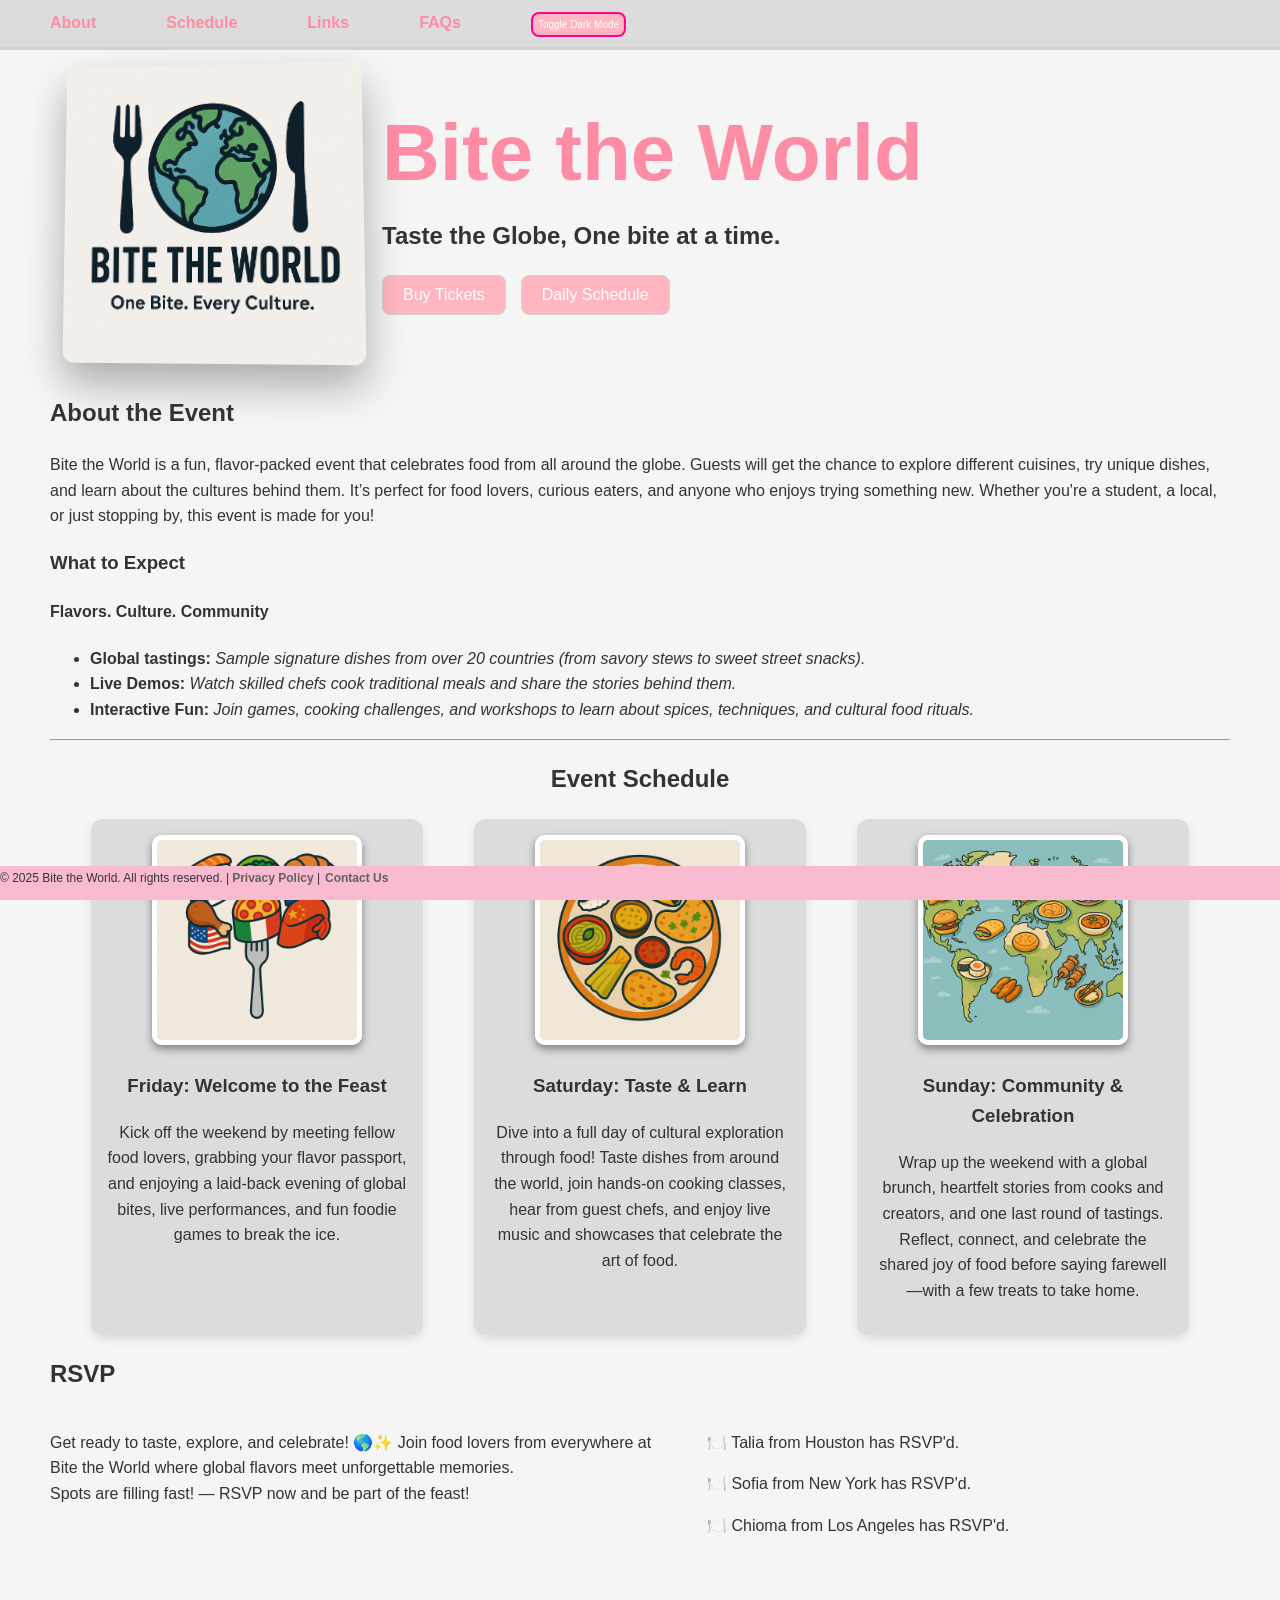
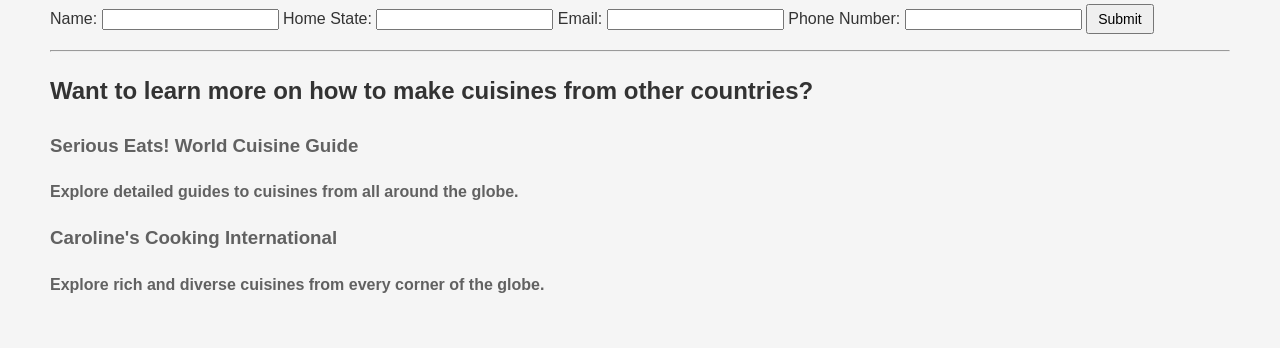
<file: index.html>
<!DOCTYPE html>
<html lang="en">
    <head>
       
        <title>Bite the World</title>
         <link rel="icon" href="./img/Logo.png">
         <link rel="stylesheet" href="styles.css">
        
    </head>
    
    <body>
    
        
        
        <div class="navbar">
            <ul>
            <li><a href="#about">About</a></li>
            <li><a href="#eventSchedule">Schedule</a></li>
            <li><a href="#links">Links</a></li>
            <li><a href="faq.html">FAQs</a></li>
            <li><button id = 'theme-button'>Toggle Dark Mode</button></li>
            </ul>
        </div>

       
        
        <header class="header-container ">
            <img class = "header-item" id="header-img" src="./img/Logo.png" alt="Bite the World Logo"/>
            <div class=" header-item header-text">
                <h1>Bite the World</h1>
                <h2 class="tagline">Taste the Globe, One bite at a time.</h2>
                <div class="button-group">
                    <a href="tickets.html"><button type="button">Buy Tickets</button></a>
                    <a href="daily-schedule.html"><button type="button">Daily Schedule</button></a>

                    

                </div>        
            </div>
            
            
            
        </header>
        
        
        
        
        <section id="about">
             <h2 id = "about">About the Event</h2>
            <p>Bite the World is a fun, flavor-packed event that celebrates 
           food from all around the globe. Guests will get the chance to 
           explore different cuisines, try unique dishes, and learn about 
           the cultures behind them. It’s perfect for food lovers, curious
            eaters, and anyone who enjoys trying something new. Whether you're 
            a student, a local, or just stopping by, this event is made for you!</p>
        </section>
       
        <section>
            <h3>What to Expect</h3>
            <h4>Flavors. Culture. Community</h4>
        <ul>
            <li> <b>Global tastings:</b> <i>Sample signature dishes from over 20 countries (from savory stews to sweet street snacks).</i></li>
            <li> <b>Live Demos:</b> <i>Watch skilled chefs cook traditional meals and share the stories behind them.</i></li>
            <li> <b>Interactive Fun:</b> <i>Join games, cooking challenges, and workshops to learn about spices, techniques, and cultural food rituals.</i></li>
        </ul>
        </section>
        

        
        <hr>
        <section id="eventSchedule">
            <h2 id="eventSchedule">Event Schedule</h2>
            <div class=" schedule-container">
                <div class="schedule-item">
                <img class ="pictures" alt="Illustration of international foods on a fork, each wrapped in a different country’s flag." src="./img/picture1.png"/>
                <h3>Friday: Welcome to the Feast</h3>
                <p>Kick off the weekend by meeting fellow food lovers, grabbing your flavor passport,
                and enjoying a laid-back evening of global bites, live performances, and fun foodie
                games to break the ice.</p>
            </div>
        
            <div class="schedule-item">
                <img  class="pictures" alt="A colorful plate with dishes from various cultures" src="./img/picture2.png"/>
                <h3>Saturday: Taste & Learn</h3>
                <p>Dive into a full day of cultural exploration through food! 
                Taste dishes from around the world, join hands-on cooking classes, 
                hear from guest chefs, and enjoy live music and showcases that celebrate
                the art of food.</p>
            </div>   
        
            <div class="schedule-item">
                <img  class="pictures" alt="Illustrated world map with food icons like tacos, sushi, croissants, dumplings, and African flatbread placed over their regions of origin."
                src="./img/picture3.png"/>
                <h3>Sunday: Community & Celebration</h3>
                <p>Wrap up the weekend with a global brunch, heartfelt stories from cooks and 
                creators, and one last round of tastings. Reflect, connect, and celebrate 
                the shared joy of food before saying farewell—with a few treats to take home.</p>
            </div>
        
        
        </section>
        
        
        
       

<section>
    <div id="rsvp">
        <h2>RSVP</h2>
        <div class="rsvp-container">
            <div class="rsvp-para">
                <p>Get ready to taste, explore, and celebrate! 🌎✨ 
                    Join food lovers from everywhere at Bite the World 
                    where global flavors meet unforgettable memories. <br>
                    Spots are filling fast! — RSVP now and be part of the feast!</p>
            </div>
            <div class="rsvp-participants">
                <p>🍽️ Talia from Houston has RSVP'd.</p>
                <p>🍽️ Sofia from New York has RSVP'd.</p>
                <p>🍽️ Chioma from Los Angeles has RSVP'd.</p>
            </div>
        </div>

        <!--- Sign RSVP Form --->
        <div class="form-container">
            <form id="rsvp-form" title="rsvp-form">
                <label for="name">Name:</label>
                <input type="text" id="name" required>

                <label for="state">Home State: </label>
                <input type="text" id="state" required>

                <label for="email">Email: </label>
                <input type="email" id="email" required>

                <label for="phone">Phone Number: </label>
                <input type="tel" id="phone" required>

                <!-- Submit button -->
                <input type="submit" id="rsvp-button">
            </form>
            
        </div>      
    </div>

        <p id="confirmation"></p>



</section>


<div id="success-modal" class="modal">
    <div class="modal-container"  >
        <div id="modal-item">
            <p id="modal-text">Your spot is saved and the menu is calling! <br> Get ready to eat well!</p>
        </div>
        <div id="modal-item">
         <img src="./img/chefhat.jpg" id="modal-image" style="border-radius: 50%; width: 150px; height: 150px; object-fit: cover; border: 3px solid grey;">   
        </div>
    </div>
</div>


       
        <hr>
        <section>
            <h2 id = "links">Want to learn more on how to make cuisines from other countries?</h2>

           
            <a class="block" href="https://www.seriouseats.com/world-cuisine-guides-5117177">
                <article>
                    <h3>Serious Eats! World Cuisine Guide</h3>
                    <p>Explore detailed guides to cuisines from all around the globe.</p>
                </article>
            </a>
           
            <a class="block" href="https://www.carolinescooking.com/eat-world-international-recipes/">
                <article>
                    <h3>Caroline's Cooking International</h3>
                    <p>Explore rich and diverse cuisines from every corner of the globe.</p>
                </article>
            </a>    


        </section>
        
        
         <footer class="footer">
            <p>&copy; 2025 Bite the World. All rights reserved.  |</p>
            <div class="footer-links">
                 <p> <a href="privacy.html">Privacy Policy</a>  |</p>
                 <p> <a href="contact.html">Contact Us</a></p>
            </div>
           
         </footer>



         <script src="index.js"></script>

         <!--make sections pop up-->
         <script>
            const sections = document.querySelectorAll("section");

            const revealOnScroll = () => {
                const triggerBottom = window.innerHeight * 0.85;

                sections.forEach((section) => {
                const sectionTop = section.getBoundingClientRect().top;

                if (sectionTop < triggerBottom) {
                    section.classList.add("visible");
                }
            });
  };

  window.addEventListener("scroll", revealOnScroll);
  window.addEventListener("load", revealOnScroll); // <-- make sure it runs on page load too
</script>

    </body>
</html>
</file>
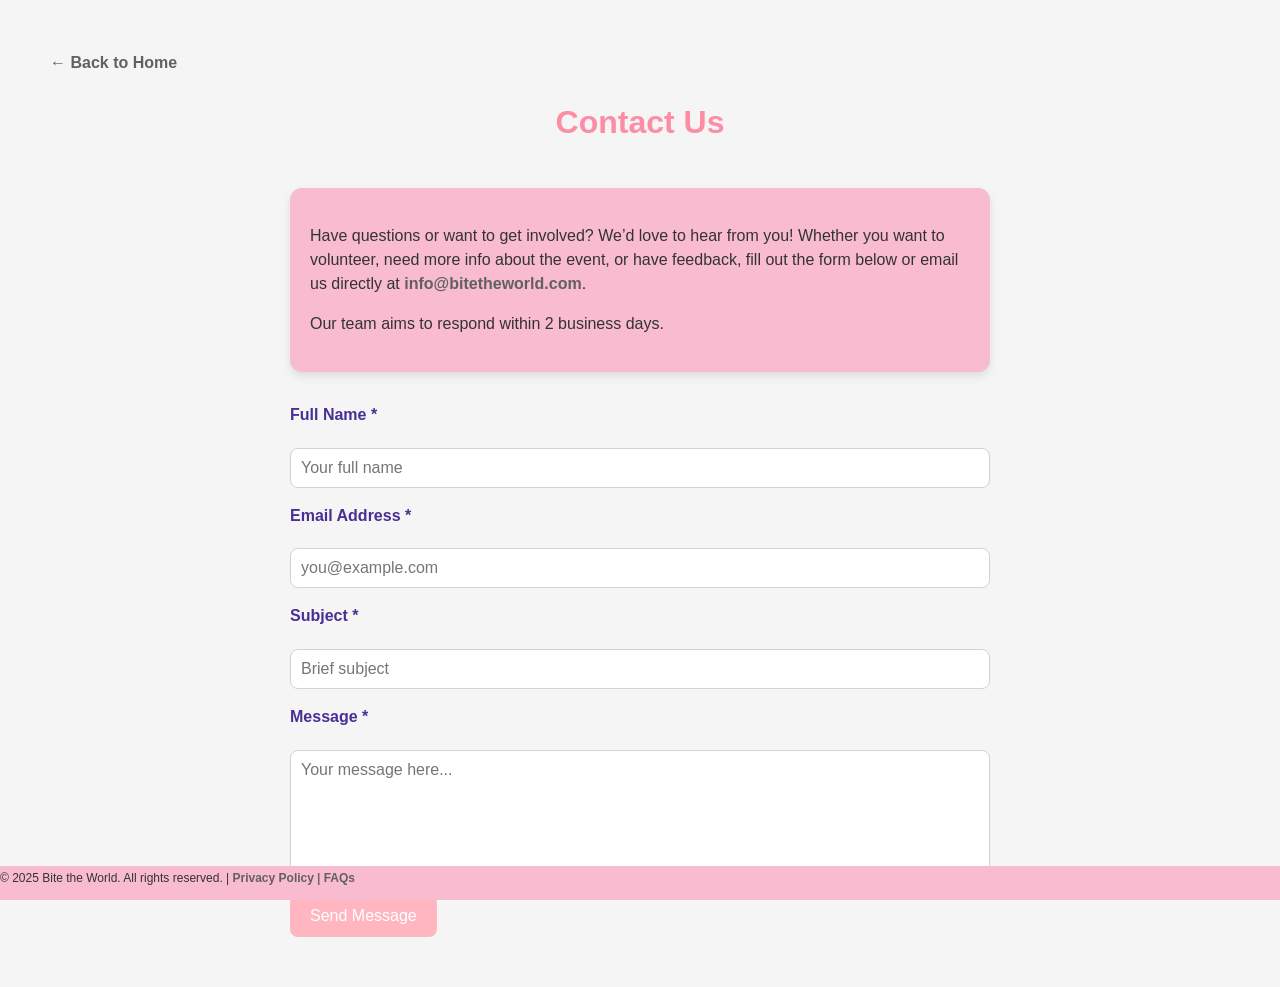
<file: contact.html>
<!DOCTYPE html>
<html lang="en">
<head>
  <meta charset="UTF-8" />
  <meta name="viewport" content="width=device-width, initial-scale=1" />
  <title>Contact Us - Bite the World</title>
  <link rel="stylesheet" href="styles.css" />
  <style>
    /* Contact page specific styles */
    main {
      max-width: 700px;
      margin: 40px auto;
      padding: 0 20px;
      font-family: var(--font);
      color: var(--text-color);
    }

    h1 {
      color: #ff8ca5;
      text-align: center;
      margin-bottom: 30px;
      font-family: 'Quicksand', sans-serif;
    }

    .info-box {
      background-color: #f8bbd0;
      border-radius: 12px;
      padding: 20px;
      margin-bottom: 30px;
      box-shadow: 0 4px 8px rgba(0,0,0,0.1);
      color: #333;
      font-size: 16px;
      line-height: 1.5;
    }

    form {
      display: flex;
      flex-direction: column;
      gap: 15px;
    }

    label {
      font-weight: 600;
      margin-bottom: 5px;
      color: #482f95;
    }

    input, textarea {
      padding: 10px;
      border: 1px solid #d3d3d3;
      border-radius: 8px;
      font-size: 16px;
      font-family: var(--font);
      resize: vertical;
    }

    input:focus, textarea:focus {
      outline: none;
      border-color: #ff8ca5;
      box-shadow: 0 0 5px #ff8ca5;
    }

    button {
      background-color: #ffb6c1;
      color: white;
      border: none;
      border-radius: 8px;
      padding: 12px 20px;
      font-size: 16px;
      font-family: 'Quicksand', sans-serif;
      cursor: pointer;
      transition: background-color 0.3s ease;
      align-self: flex-start;
    }

    button:hover {
      background-color: #ff99ad;
    }
  </style>
</head>
<body>
  <a href="index.html" class="back-home">← Back to Home</a>
  
  <header class="main-header">
    <h1>Contact Us</h1>
  </header>

  <main>
    <div class="info-box">
      <p>Have questions or want to get involved? We’d love to hear from you! Whether you want to volunteer, need more info about the event, or have feedback, fill out the form below or email us directly at <a href="mailto:info@bitetheworld.com">info@bitetheworld.com</a>.</p>
      <p>Our team aims to respond within 2 business days.</p>
    </div>

    <form action="#" method="POST">
      <label for="name">Full Name *</label>
      <input type="text" id="name" name="name" placeholder="Your full name" required />

      <label for="email">Email Address *</label>
      <input type="email" id="email" name="email" placeholder="you@example.com" required />

      <label for="subject">Subject *</label>
      <input type="text" id="subject" name="subject" placeholder="Brief subject" required />

      <label for="message">Message *</label>
      <textarea id="message" name="message" rows="6" placeholder="Your message here..." required></textarea>

      <button type="submit">Send Message</button>
    </form>
  </main>

  <footer class="footer">
    <p>
      &copy; 2025 Bite the World. All rights reserved. |
      <a href="privacy.html">Privacy Policy</a> |
      <a href="faq.html">FAQs</a>
    </p>
  </footer>
</body>
</html>
</file>
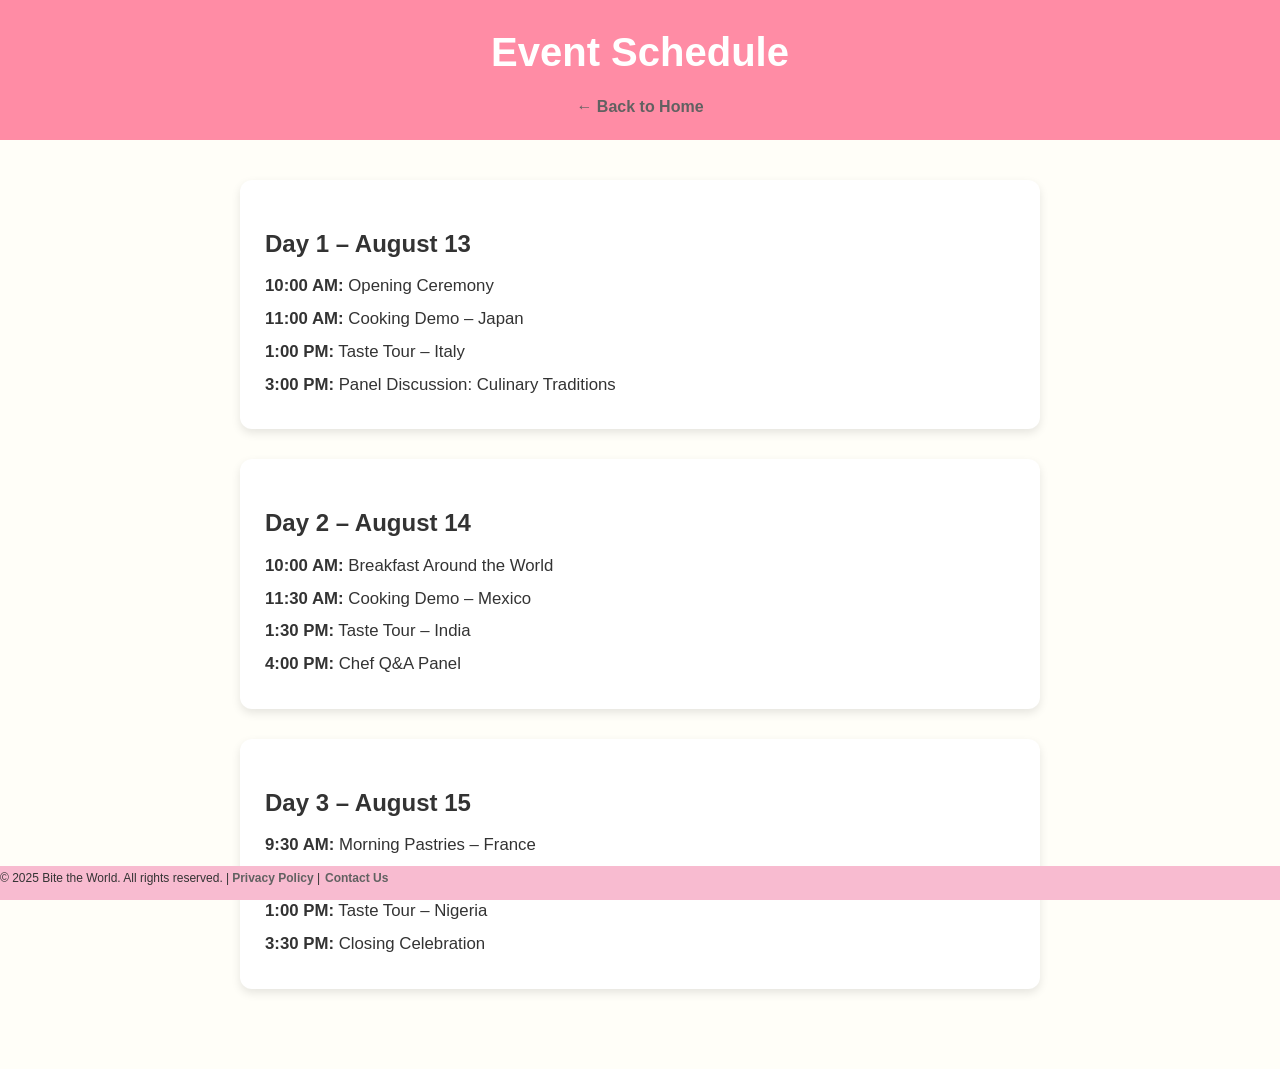
<file: daily-schedule.html>
<!DOCTYPE html>
<html lang="en">
<head>
  <meta charset="UTF-8" />
  <meta name="viewport" content="width=device-width, initial-scale=1.0"/>
  <title>Event Schedule | Bite the World</title>
  <link rel="stylesheet" href="styles.css" />
  <style>
    body {
      font-family: Arial, sans-serif;
      background-color: #fffef8;
      margin: 0;
      padding: 0;
    }

    header {
      background-color: #ff8ca5;
      color: white;
      padding: 20px;
      text-align: center;
    }

    h1 {
      margin: 0;
      font-size: 2.5em;
    }

    nav {
      margin-top: 10px;
    }

    nav a {
      color: white;
      text-decoration: underline;
      font-size: 1rem;
    }

    main {
      padding: 40px 20px;
      max-width: 800px;
      margin: auto;
    }

    section {
      background-color: white;
      border-radius: 12px;
      box-shadow: 0 4px 10px rgba(0,0,0,0.1);
      padding: 25px;
      margin-bottom: 30px;
      opacity: 1; /* Always visible */
      transform: translateY(0);
    }

    section h2 {
      color: #333;
      margin-bottom: 10px;
    }

    section p {
      margin: 6px 0;
      font-size: 1.05rem;
    }

    .back-home {
      text-align: center;
      margin-bottom: 40px;
    }

    .back-home a {
      background-color: #ff6347;
      color: white;
      text-decoration: none;
      padding: 10px 20px;
      border-radius: 8px;
      transition: background-color 0.3s;
    }

    .back-home a:hover {
      background-color: #e5533e;
    }

    

    
  </style>
</head>
<body>
  <header>
    <h1>Event Schedule</h1>
    <nav>
      <a href="index.html">← Back to Home</a>
    </nav>
  </header>

  <main>
    <section>
      <h2>Day 1 – August 13</h2>
      <p><strong>10:00 AM:</strong> Opening Ceremony</p>
      <p><strong>11:00 AM:</strong> Cooking Demo – Japan</p>
      <p><strong>1:00 PM:</strong> Taste Tour – Italy</p>
      <p><strong>3:00 PM:</strong> Panel Discussion: Culinary Traditions</p>
    </section>

    <section>
      <h2>Day 2 – August 14</h2>
      <p><strong>10:00 AM:</strong> Breakfast Around the World</p>
      <p><strong>11:30 AM:</strong> Cooking Demo – Mexico</p>
      <p><strong>1:30 PM:</strong> Taste Tour – India</p>
      <p><strong>4:00 PM:</strong> Chef Q&A Panel</p>
    </section>

    <section>
      <h2>Day 3 – August 15</h2>
      <p><strong>9:30 AM:</strong> Morning Pastries – France</p>
      <p><strong>11:00 AM:</strong> Cooking Demo – Thailand</p>
      <p><strong>1:00 PM:</strong> Taste Tour – Nigeria</p>
      <p><strong>3:30 PM:</strong> Closing Celebration</p>
    </section>

    <div class="back-home">
      
    </div>
  </main>

  <footer class="footer">
    <p>&copy; 2025 Bite the World. All rights reserved. |</p>
    <div class="footer-links">
      <p><a href="privacy.html">Privacy Policy</a> |</p>
      <p><a href="contact.html">Contact Us</a></p>
    </div>
  </footer>
</body>
</html>
</file>
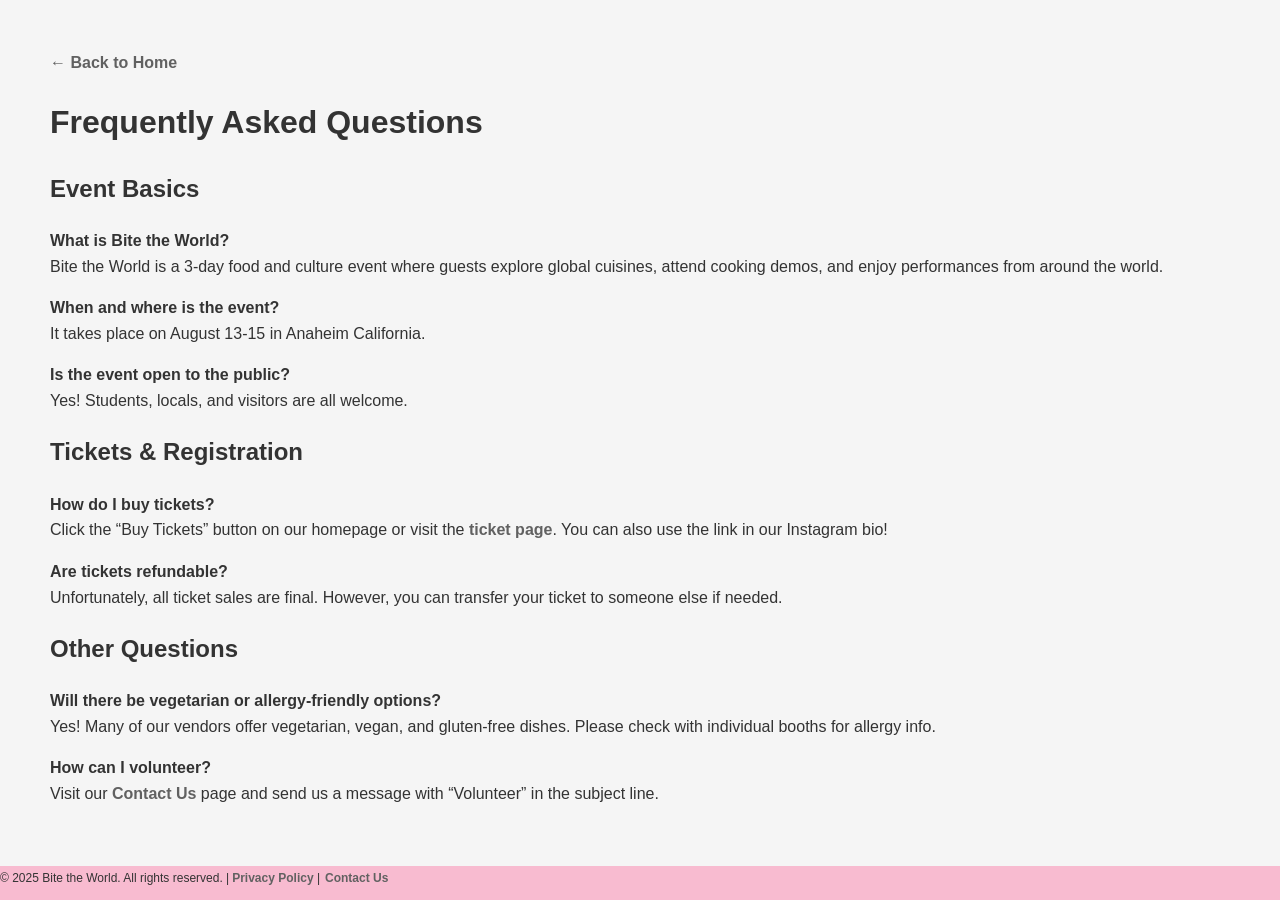
<file: faq.html>
<!DOCTYPE html>
<html lang="en">
<head>
  <meta charset="UTF-8" />
  <meta name="viewport" content="width=device-width, initial-scale=1.0" />
  <title>FAQs - Bite the World</title>
  <link rel="stylesheet" href="styles.css" />
  <style>
    section {
      opacity: 1 !important;
      transform: translateY(0) !important;
    }
  </style>
</head>
<body>

  <a href="index.html" class="back-home">← Back to Home</a>
  
  <header class="main-header">
    <h1>Frequently Asked Questions</h1>
  </header>

  <main>
    <section>
      <h2>Event Basics</h2>
      <p><strong>What is Bite the World?</strong><br>
      Bite the World is a 3-day food and culture event where guests explore global cuisines, attend cooking demos, and enjoy performances from around the world.</p>

      <p><strong>When and where is the event?</strong><br>
      It takes place on August 13-15 in Anaheim California.</p>

      <p><strong>Is the event open to the public?</strong><br>
      Yes! Students, locals, and visitors are all welcome.</p>
    </section>

    <section>
      <h2>Tickets & Registration</h2>
      <p><strong>How do I buy tickets?</strong><br>
      Click the “Buy Tickets” button on our homepage or visit the <a href="tickets.html">ticket page</a>. You can also use the link in our Instagram bio!</p>

      <p><strong>Are tickets refundable?</strong><br>
      Unfortunately, all ticket sales are final. However, you can transfer your ticket to someone else if needed.</p>
    </section>

    <section>
      <h2>Other Questions</h2>
      <p><strong>Will there be vegetarian or allergy-friendly options?</strong><br>
      Yes! Many of our vendors offer vegetarian, vegan, and gluten-free dishes. Please check with individual booths for allergy info.</p>

      <p><strong>How can I volunteer?</strong><br>
      Visit our <a href="contact.html">Contact Us</a> page and send us a message with “Volunteer” in the subject line.</p>
    </section>
  </main>

  <footer class="footer">
            <p>&copy; 2025 Bite the World. All rights reserved.  |</p>
            <div class="footer-links">
                 <p> <a href="privacy.html">Privacy Policy</a>  |</p>
                 <p> <a href="contact.html">Contact Us</a></p>
            </div>
           
         </footer>

</body>
</html>
</file>
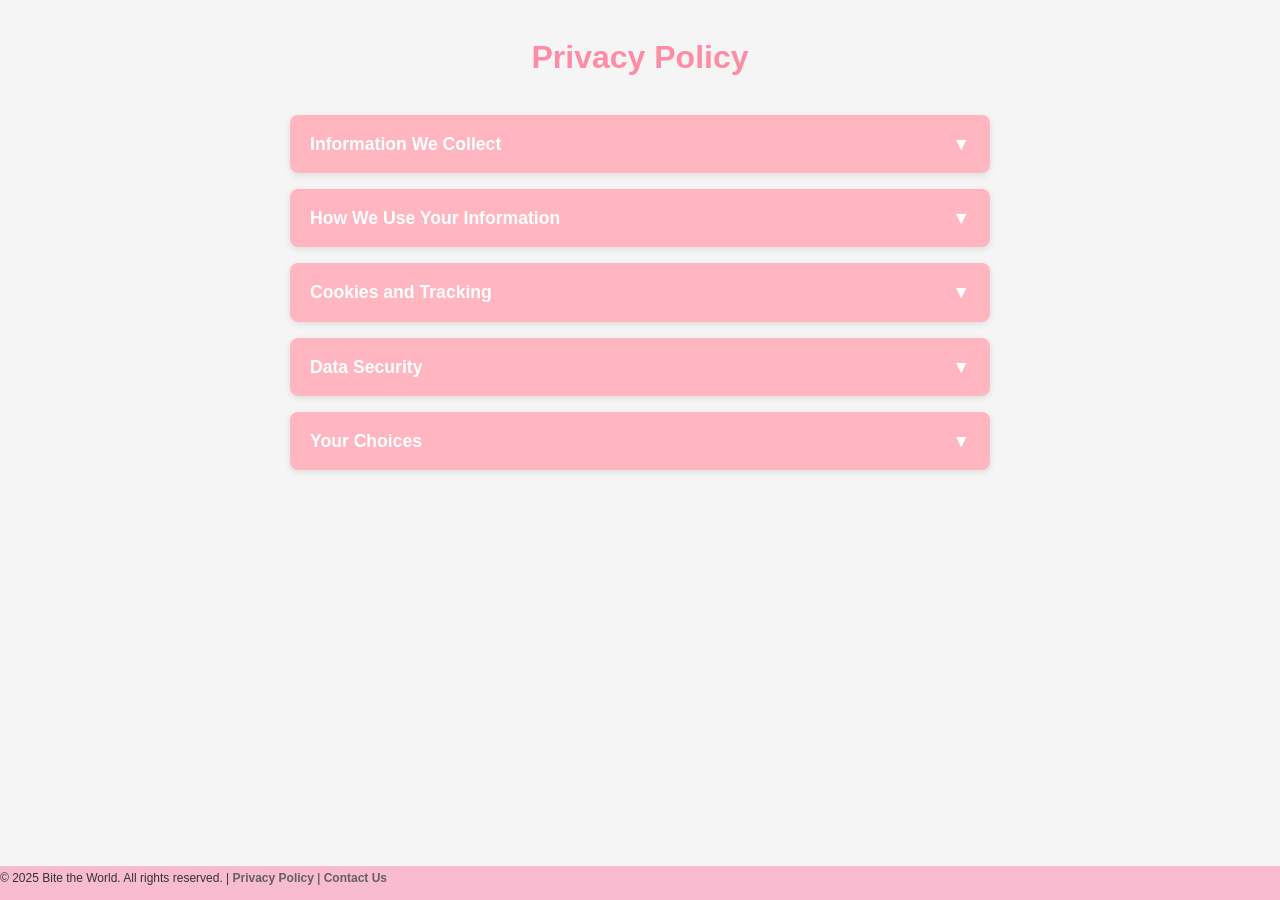
<file: privacy.html>
<!DOCTYPE html>
<html lang="en">
<head>
  <meta charset="UTF-8" />
  <meta name="viewport" content="width=device-width, initial-scale=1" />
  <title>Privacy Policy - Bite the World</title>
  <link rel="stylesheet" href="styles.css" />
  <style>
    body {
      font-family: var(--font, Arial, sans-serif);
      max-width: 700px;
      margin: 2rem auto;
      padding: 0 1rem;
      background-color: #f5f5f5;
      color: #333;
    }

    h1 {
      color: #ff8ca5;
      text-align: center;
      margin-bottom: 2rem;
    }

    .accordion-section {
      background-color: white;
      border-radius: 8px;
      margin-bottom: 1rem;
      box-shadow: 0 2px 6px rgba(0,0,0,0.1);
      overflow: hidden;
    }

    .accordion-header {
      cursor: pointer;
      padding: 15px 20px;
      background-color: #ffb6c1;
      color: white;
      font-weight: 600;
      user-select: none;
      position: relative;
      font-size: 1.1rem;
    }

    .accordion-header::after {
      content: '\25bc'; /* downward arrow */
      position: absolute;
      right: 20px;
      transition: transform 0.3s ease;
    }

    .accordion-header.active::after {
      transform: rotate(180deg); /* arrow flips up */
    }

    .accordion-content {
      max-height: 0;
      overflow: hidden;
      transition: max-height 0.35s ease;
      background-color: #fff0f4;
      padding: 0 20px;
    }

    .accordion-content p {
      margin: 15px 0;
      line-height: 1.5;
    }
  </style>
</head>
<body>
    



  <h1>Privacy Policy</h1>

  <div class="accordion-section">
    <div class="accordion-header">Information We Collect</div>
    <div class="accordion-content">
      <p>We collect information you provide directly to us, such as your name, email address, and messages when you contact us or register for an event.</p>
    </div>
  </div>

  <div class="accordion-section">
    <div class="accordion-header">How We Use Your Information</div>
    <div class="accordion-content">
      <p>Your information is used to respond to your inquiries, manage event registrations, improve our services, and send you relevant updates and offers.</p>
    </div>
  </div>

  <div class="accordion-section">
    <div class="accordion-header">Cookies and Tracking</div>
    <div class="accordion-content">
      <p>Our website uses cookies to enhance your browsing experience and analyze site traffic. You can adjust your browser settings to refuse cookies if you prefer.</p>
    </div>
  </div>

  <div class="accordion-section">
    <div class="accordion-header">Data Security</div>
    <div class="accordion-content">
      <p>We implement reasonable security measures to protect your information from unauthorized access and disclosure.</p>
    </div>
  </div>

  <div class="accordion-section">
    <div class="accordion-header">Your Choices</div>
    <div class="accordion-content">
      <p>You can update or delete your information by contacting us. You can also opt out of marketing communications at any time.</p>
    </div>
  </div>

  <footer class="footer" style="margin-top: 3rem; text-align:center; font-size: 12px;">
    <p>&copy; 2025 Bite the World. All rights reserved. | <a href="privacy.html">Privacy Policy</a> | <a href="contact.html">Contact Us</a></p>
  </footer>

  <script>
    // Grab all headers
    const headers = document.querySelectorAll('.accordion-header');

    headers.forEach(header => {
      header.addEventListener('click', () => {
        // Toggle active class to arrow
        header.classList.toggle('active');

        // Get the associated content div
        const content = header.nextElementSibling;

        if (content.style.maxHeight) {
          // If already open, close it
          content.style.maxHeight = null;
        } else {
          // Close all other open sections first (optional)
          document.querySelectorAll('.accordion-content').forEach(c => c.style.maxHeight = null);
          document.querySelectorAll('.accordion-header').forEach(h => h !== header && h.classList.remove('active'));

          // Open this one
          content.style.maxHeight = content.scrollHeight + "px";
        }
      });
    });
  </script>
</body>
</html>
</file>
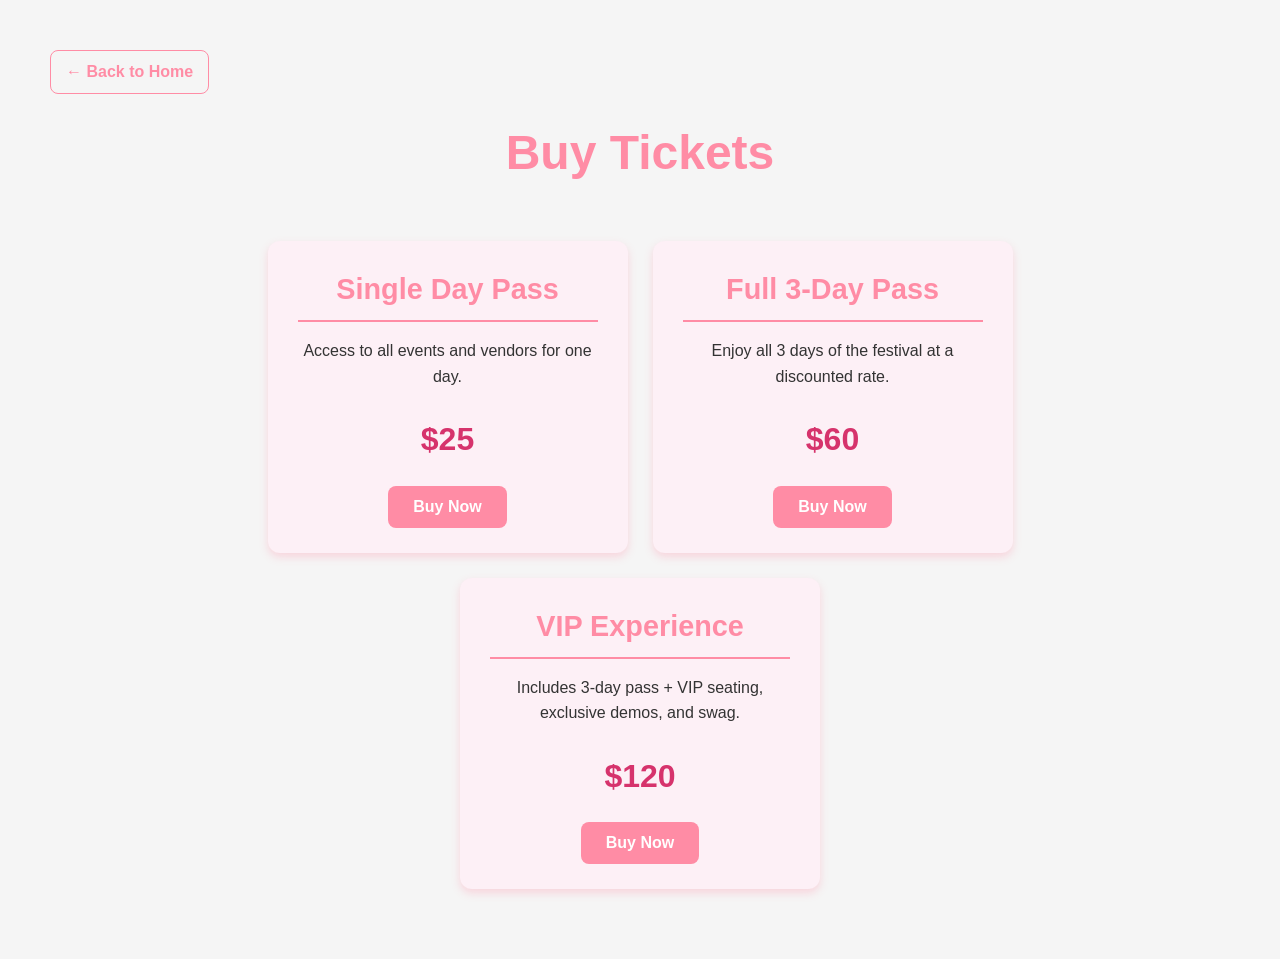
<file: tickets.html>
<!DOCTYPE html>
<html lang="en">
<head>
  <title>Tickets - Bite the World</title>
  <link rel="stylesheet" href="styles.css" />
  <style>
    body {
      margin: 50px;
      font-family: var(--font), sans-serif;
      color: var(--text-color);
      background-color: var(--bg-color);
      line-height: 1.6;
    }
    main {
      max-width: 900px;
      margin: 0 auto;
      padding: 20px;
    }
    header.main-header {
      text-align: center;
      margin-bottom: 40px;
    }
    header.main-header h1 {
      font-family: 'Quicksand', sans-serif;
      font-size: 3rem;
      color: #ff8ca5;
      margin: 0;
      line-height: 1.2;
    }
    .ticket-options {
      display: flex;
      flex-wrap: wrap;
      gap: 25px;
      justify-content: center;
    }
    .ticket-card {
      background-color: #fdf0f6;
      border-radius: 12px;
      padding: 25px 30px;
      box-shadow: 0 4px 8px rgba(255, 140, 165, 0.3);
      flex: 1 1 280px;
      max-width: 300px;
      transition: box-shadow 0.3s ease;
      text-align: center;
    }
    .ticket-card:hover {
      box-shadow: 0 8px 16px rgba(255, 140, 165, 0.5);
    }
    .ticket-card h2 {
      color: #ff8ca5;
      font-family: 'Quicksand', sans-serif;
      font-size: 1.8rem;
      margin-top: 0;
      margin-bottom: 15px;
      border-bottom: 2px solid #ff8ca5;
      padding-bottom: 8px;
    }
    .price {
      font-size: 2rem;
      font-weight: 700;
      color: #d6336c;
      margin: 20px 0;
    }
    .ticket-card p {
      font-size: 1rem;
      margin-bottom: 25px;
    }
    button.buy-btn {
      background-color: #ff8ca5;
      border: none;
      border-radius: 8px;
      color: white;
      padding: 12px 25px;
      font-size: 1rem;
      font-weight: 600;
      cursor: pointer;
      transition: background-color 0.3s ease;
    }
    button.buy-btn:hover {
      background-color: #d6336c;
    }
    a.back-home {
      display: inline-block;
      margin-bottom: 30px;
      color: #ff8ca5;
      font-weight: 600;
      text-decoration: none;
      font-size: 1rem;
      border: 1.5px solid #ff8ca5;
      padding: 8px 15px;
      border-radius: 8px;
      transition: background-color 0.3s ease, color 0.3s ease;
    }
    a.back-home:hover {
      background-color: #ff8ca5;
      color: white;
    }
    footer.footer {
      max-width: 900px;
      margin: 40px auto 0;
      padding: 10px 0;
      text-align: center;
      color: #888;
      font-size: 0.9rem;
    }
    footer.footer .footer-links a {
      margin: 0 10px;
      color: #ff8ca5;
      font-weight: 600;
    }
    footer.footer .footer-links a:hover {
      color: #d6336c;
      text-decoration: underline;
    }
  </style>
</head>
<body>

  <a href="index.html" class="back-home">← Back to Home</a>

  <header class="main-header">
    <h1>Buy Tickets</h1>
  </header>

  <main>
    <div class="ticket-options">
      <div class="ticket-card">
        <h2>Single Day Pass</h2>
        <p>Access to all events and vendors for one day.</p>
        <div class="price">$25</div>
        <button class="buy-btn" onclick="alert('Thank you for your interest! Ticket purchasing is coming soon.')">Buy Now</button>
      </div>

      <div class="ticket-card">
        <h2>Full 3-Day Pass</h2>
        <p>Enjoy all 3 days of the festival at a discounted rate.</p>
        <div class="price">$60</div>
        <button class="buy-btn" onclick="alert('Thank you for your interest! Ticket purchasing is coming soon.')">Buy Now</button>
      </div>

      <div class="ticket-card">
        <h2>VIP Experience</h2>
        <p>Includes 3-day pass + VIP seating, exclusive demos, and swag.</p>
        <div class="price">$120</div>
        <button class="buy-btn" onclick="alert('Thank you for your interest! Ticket purchasing is coming soon.')">Buy Now</button>
      </div>
    </div>
  </main>

</body>
</html>
</file>
<file: styles.css>
/*** VSCodeEDU preview fix 

  Purpose:
  - Fix VSCodeEDU issue that causes a white border to show around
    the preview window

  When To Modify:
  - If you change the background color of your webpage, you may need to update this rule too.
***/
html {
    background-color: var(--bg-color);
}


body {
    /* Add a background color or image */
    background-color: var(--bg-color); /* see bottom of file for color variables */

    /* Customize the default size, color, and font for text*/
    font-size: 16px;
    color: var(--text-color);
    font-family: var(--font); 
    line-height: 1.6;

    /* Put space around the edges of the webpage */
    margin: 50px;
}


.header-container {
  display: flex;           /* use flexbox layout */
  align-items: center;     /* vertically center items */
  gap: 20px;               /* space between logo and text */
  padding: 12px;
}

#header-img {
  width: 300px;
  height: 300px;
  max-width: 300px;
  max-height: 300px;

  transition: transform 0.4s ease, box-shadow 0.4s ease;
  transform: perspective(800px) rotateX(5deg) rotateY(-5deg);
  box-shadow: 0 20px 40px rgba(0, 0, 0, 0.3);
  border-radius: 12px;
}

#header-img:hover {
  transform: perspective(800px) scale(1.1) rotateX(15deg) rotateY(-15deg);
  box-shadow: 0 30px 60px rgba(0, 0, 0, 0.5);
  z-index: 10;
}




.header-text h1 {
    font-family: 'Quicksand',sans-serif;
    font-size: 80px;
    color: #ff8ca5; 
    text-align: left;
    margin: 0;
    line-height:1.1;
    margin-bottom:0;
    display: flex;
    flex-direction: column;
}

.button-group{
   display: flex;
   gap: 15px; /* space between buttons */
  margin-top: 15px;
  cursor:pointer;
}



.header-text #tagline {
  margin: 0;
  margin-top:0;
  line-height: 1.5;
  font-size: 5px;
  font-style: italic;
  color: #666;
}

#eventSchedule{
  text-align:center;
}

.pictures{
    width:200px;
    height:200px;
    border: white 5px solid;
    border-radius: 10px;
    box-shadow:0 4px 8px grey;
    
}
            

button {
    background-color: #ffb6c1;
    color: white;
    border: #d3d3d3 solid 1px;
    border-radius: 8px;
    padding: 10px 20px;           
    font-family: 'Quicksand', sans-serif;
    font-size: 16px;
    transition: background-color 0.3s ease;            /* makes the cursor change when over button */
}

button:hover {
    background-color: #ff99ad;
    cursor:pointer;
}

button:active {
    transform: scale(0.95);
}




.footer { 
    position:fixed;
    left: 0;
    bottom: 0;
    width: 100%;
    background-color:#f8bbd0 ;
    padding-bottom: 10px;
    font-size:12px;
    line-height:0;
    display:flex;
    gap:3px;
}

.footer-links {
  margin-right: 15px;  /* space between links */
  text-decoration: none;
  display:flex;
  gap:5px;
  font-weight: normal;
  color:#333333;

}

a {
  margin:0;
}
a:link {
  color:#616161;
  text-decoration: none;
  font-weight: 600;
  transition: color 0.3s ease;
}

a:hover {
  color: var(--accent-color-dark);    /* Brighter purple on hover */
  text-decoration: underline;         /* Optional: underline only on hover */
  cursor: pointer;
}

a:active {
  color: palevioletred;
  transform: scale(0.98);             /* Slight shrink effect */
}





.navbar ul {
    z-index: 1000; /* Ensures the navbar is on top of other elements */
    list-style-type: none;
    overflow:hidden;
    position:fixed;
    top:0;
    left:0;
    width:100%;
    background-color: #dcdcdc;
    margin-bottom:100px;
    margin:0;
    border-bottom: #d3d3d3 solid;

}

.navbar ul li {
    float: left;
    margin: 10px;

}

.navbar ul li a {
    display: block;
    text-decoration: none;
    color:#ff8ca5;
    padding-right:50px;
    text-align:center;
}

.navbar ul li a:hover {
    text-decoration: underline;
    color: grey;
}


.schedule-container {
  display: flex;
  justify-content: space-evenly; 
  gap: 10px;                      
  margin-top: 20px;
  flex-direction: row;
  flex-wrap: wrap;                
}

.schedule-item:nth-of-type(1) {
  min-width: 250px;             /* helps wrap nicely on small screens */
  max-width: 300px;
  text-align: center;
  background-color: #dcdcdc;
  padding: 16px;
  border-radius: 12px;
  box-shadow: 0 4px 10px rgba(0, 0, 0, 0.1);
}
.schedule-item:nth-of-type(2) {
  min-width: 250px;             /* helps wrap nicely on small screens */
  max-width: 300px;
  text-align: center;
  background-color: #dcdcdc;
  padding: 16px;
  border-radius: 12px;
  box-shadow: 0 4px 10px rgba(0, 0, 0, 0.1);
}
.schedule-item:nth-of-type(3) {
  min-width: 250px;             /* helps wrap nicely on small screens */
  max-width: 300px;
  text-align: center;
  background-color: #dcdcdc;
  padding: 16px;
  border-radius: 12px;
  box-shadow: 0 4px 10px rgba(0, 0, 0, 0.1);
}


.rsvp-container {
  display:flex;
  flex-direction: row;
  gap: 20px;
  width: 100%;
  padding-bottom: 50px;
}

.rsvp-para{
  width:55%;
  padding-right:10px;
}

.rsvp-participants{
  width:45%;
  padding-right:10px;
}

.form-container{
  display:flex;
  flex-direction: row;
  /**justify-content: space-between;**/
  gap:5px;
}

#rsvp-button{
font-size: 14px;        /* Make the text smaller */
padding: 5px 10px; 
}

/* Add other rsvp-related selectors here */
.error {
  border-style: solid;
  border-width: 2px;
  border-color:red;
  background-color: pink;
  

  /* Set border-color and background */
}


.modal {
  display: none;   /* modal should be hidden by default*/
  position: fixed; /* modal cannot move around the screen */
  z-index: 2;      /* modal appears above other elements */ 
  
  / Make the modal fill the entire screen */
  left: 0;
  top: 0;
  width: 100%;
  height: 100%;

  /* Add a semi-transparent background to shadow non-modal elements*/
  background-color: rgba(0,0,0,0.4); /* 40% opacity black */

  /* Flexbox settings for modal */
  /* These won't apply until we update "display:" from "hidden" to "flex" in JS */
  flex-direction: column; 
  align-items: center;
  justify-content: center;
}

.modal-container {
    /* Change modal size and spacing here */
    padding: 20px;
    width: 55%;

    /* Customize modal style here */
    background-color:#dcdcdc;
    color: #ff8ca5;
    border-radius:15px;
    text-align: center;
    font-size: 1rem;
    font-family: monospace;
    

    /* Use flexbox to customize .modal-item layout */
    display: flex;
    justify-content:space-evenly;


}

#modal-text {
  white-space: pre-line;
}

.modal-item {
    border-radius: 50%;
    border-color: black;
}



#theme-button{
  color: white;
  font-size: 10px;
  background-color: #ffb6c1;
  border: #ff038f solid 2px;
  padding: 5px 5px; 
}

body.dark-mode {
  background-color: #121212;
  margin:0px;

  color: #F5F5F5;
  font-family: 'Segoe UI', sans-serif;
  padding:50px;
   

}

.dark-mode button {
  background-color:#e75480;
  color: #121212;
  border: none;
  border-radius: 8px;
  cursor: pointer;
  transition: background-color 0.3s ease; 
}

body.dark-mode .navbar ul {
  background-color: #1E1E1E;
  border-bottom: 1px solid #2C2C2C;
}

body.dark-mode .navbar ul li a {
  color: #FFA6C9;
}

body.dark-mode .schedule-item {
  background-color: #1E1E1E;
  
}





:root {
    /* Light Mode */
    --bg-color: #f5f5f5;
    --text-color: #333333;
    --font: 'Nunito', sans-serif;

    /* Dark Mode */
    --bg-color-dark-mode: #3e3377;
    --text-color-dark-mode: #fff;

    /* Accent Colors */
    --accent-color-light: #d2cff5;
    --accent-color-medium: #684fb5;
    --accent-color-dark: #482f95;
    --accent-color-darkest: #231942;
    --accent-color-green: #28eb76;

    /* Error Colors */
    --error-color: #f8bbd0;
    --error-color-border: #e63946;

}

body.dark-mode {
  --bg-color: #121212;
  --text-color: #F5F5F5;
}

section {
  opacity: 0;
  transform: translateY(30px);
  transition: opacity 0.6s ease-out, transform 0.6s ease-out;
}

section.visible {
  opacity: 1;
  transform: translateY(0);
}
</file>
